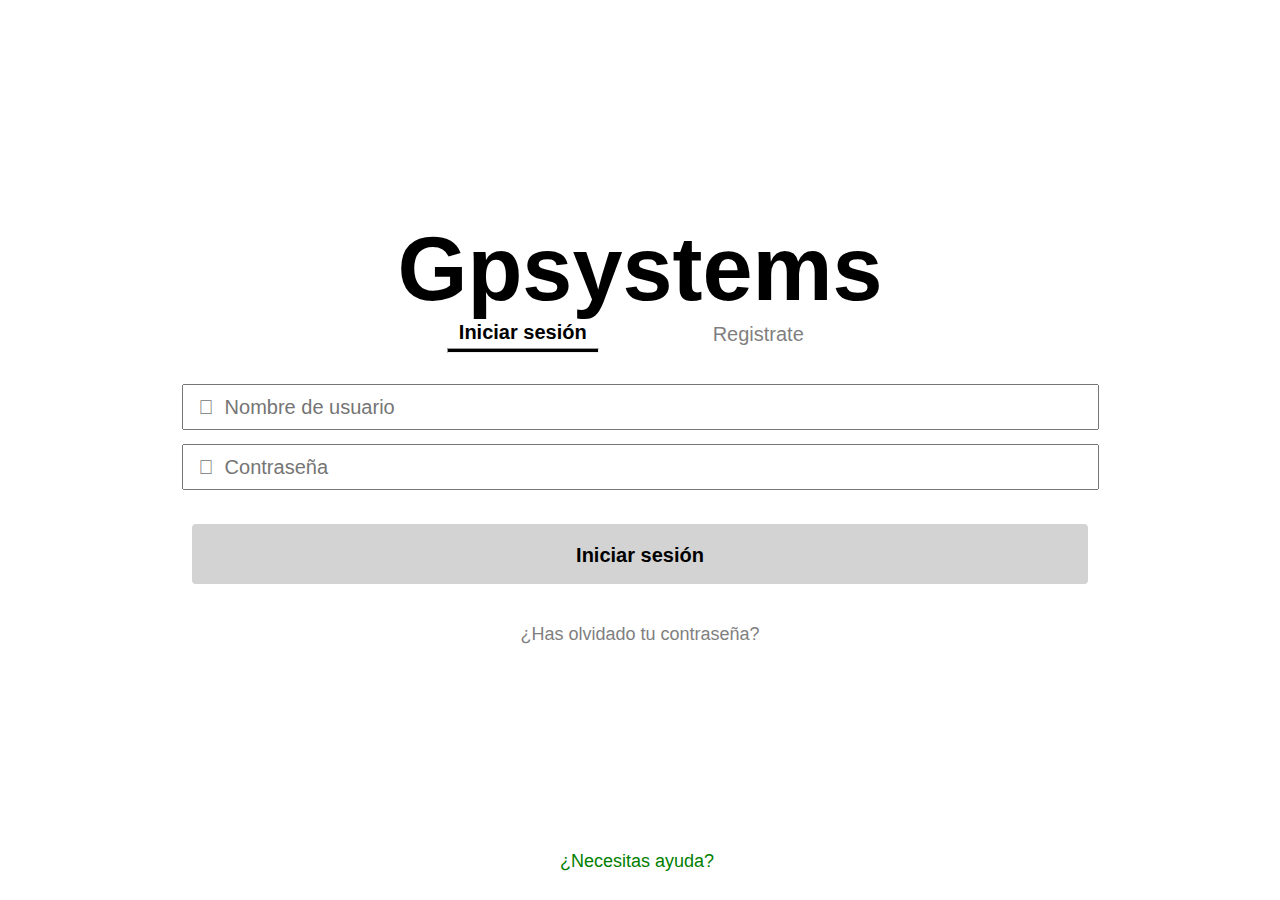
<file: html/index.html>
<!DOCTYPE html>
<html>

<head>
	<meta http-equiv="Content-Type" content="text/html; charset=UTF-8" />
	<title>Gpsystems</title>
	<link rel="stylesheet" href="styles.css?v=1.0">
	<link rel="icon" href="/images/icono.png">

	<link rel="stylesheet" href="http://cdnjs.cloudflare.com/ajax/libs/font-awesome/4.4.0/css/font-awesome.min.css">
</head>

<body>
	<script>
		function aviso() {
		  alert("\n\nIntroduzca el nombre de usuario y la constraseña con el que se registró, después pulse 'Iniciar sesión'.\n\nSi aun no se ha registrado pulse el botón 'Registrarte'.\n\nSi se ha olvidado de su contraseña pulse el botón '¿Has olvidado tucontraseña?'");
		}
		</script>
	<button class="aviso" onclick="aviso()">¿Necesitas ayuda?</button>
	<form method="POST" action="/cgi-bin/login.cgi"  class="full-form">
		<div class="container">
			<div class="inputs">
				<div class="title">
					<h1>Gpsystems</h1>
				</div>
				<div class="options">
					<a class="signin">
						<strong>Iniciar sesión</strong>
						<hr class="line" />
					</a>
					<a href="registro.html" class="register" style="color: #7f7f7f">
						Registrate
						<hr class="no-line" />
					</a>
				</div>
				<div class="fields">
					<div class="field">
						<input type="text" name="username" placeholder="&#xf007;  Nombre de usuario" required
							style="font-family: Roboto, Arial; font-style: normal"></input>
					</div>
					<div class="field">
						<input type="password" name="password" pattern=".{6,}" placeholder="&#xf023;  Contraseña"
							required style="font-family: Roboto, Arial; font-style: normal"></input>
					</div>
					<div class="button">
						<button class="btn" type="submit">
							<p><strong>Iniciar sesión</strong></p>
						</button>
					</div>
					<div class="button">
						<a href="rem_pwd.html" class="forget">¿Has olvidado tu contraseña?
						</a>
					</div>
				</div>
			</div>
		</div>
	</form>
</body>

</html>
</file>
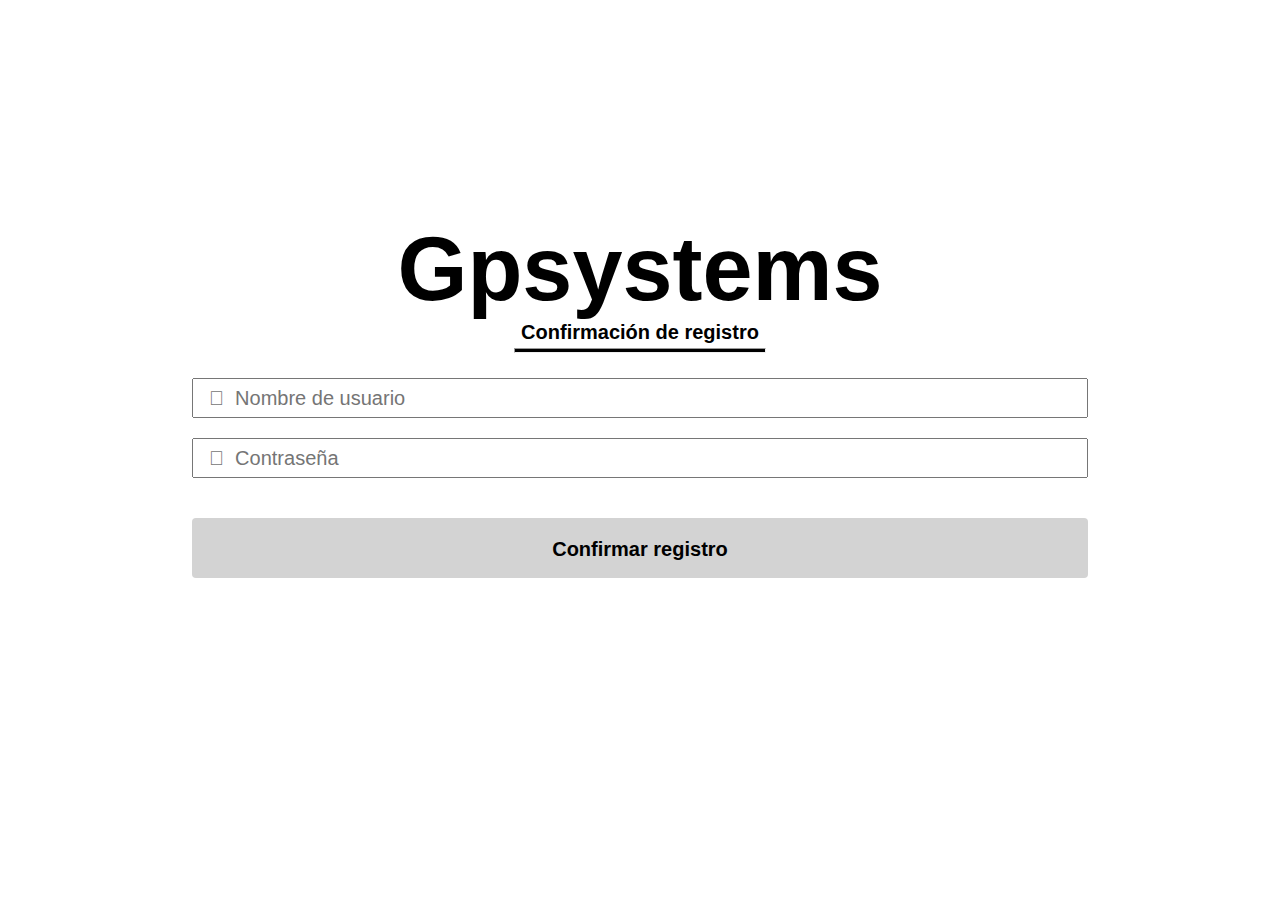
<file: html/activacion.html>
<html>

<head>
	<meta http-equiv="Content-Type" content="text/html; charset=UTF-8" />
	<title>Gpsystems</title>
	<link rel="stylesheet" href="styles.css?v=1.0"">
	<link rel="stylesheet" href="http://cdnjs.cloudflare.com/ajax/libs/font-awesome/4.4.0/css/font-awesome.min.css">
	<link rel="icon" href="/images/icono.png">

	<head>

	<body>
		<script>
			const p = new URLSearchParams(document.location.search);
			const user = p.get("user");
			document.addEventListener('DOMContentLoaded', init, false);
			function init() {
				document.getElementById("user").value = user;
			}
		</script>
		<form method="POST" action="/cgi-bin/activacuenta.cgi" class="full-form">

			<div class="container">
				<div class="inputs">
					<div class="title">
						<h1>Gpsystems</h1>
					</div>
					<div class="options">
						<a class="recover">
							<strong>Confirmación de registro</strong>
							<hr class="line2" />
						</a>
					</div>
					<div class="fields">
						<div class="field">
							<input type="text" name="id" placeholder="&#xf007;  Nombre de usuario" required
								style="font-family: Roboto, Arial; font-style: normal"></input>
						</div>
						<div class="field">
							<input type="password" name="password" pattern=".{6,}" placeholder="&#xf023;  Contraseña" required
								style="font-family: Roboto, Arial; font-style: normal"></input>
						</div>
						<div class="button">
							<button class="btn" type="submit">
								<p><strong>Confirmar registro</strong></p>
							</button>
						</div>
					</div>
				</div>
			</div>
		</form>
	</body>

</html>
</file>
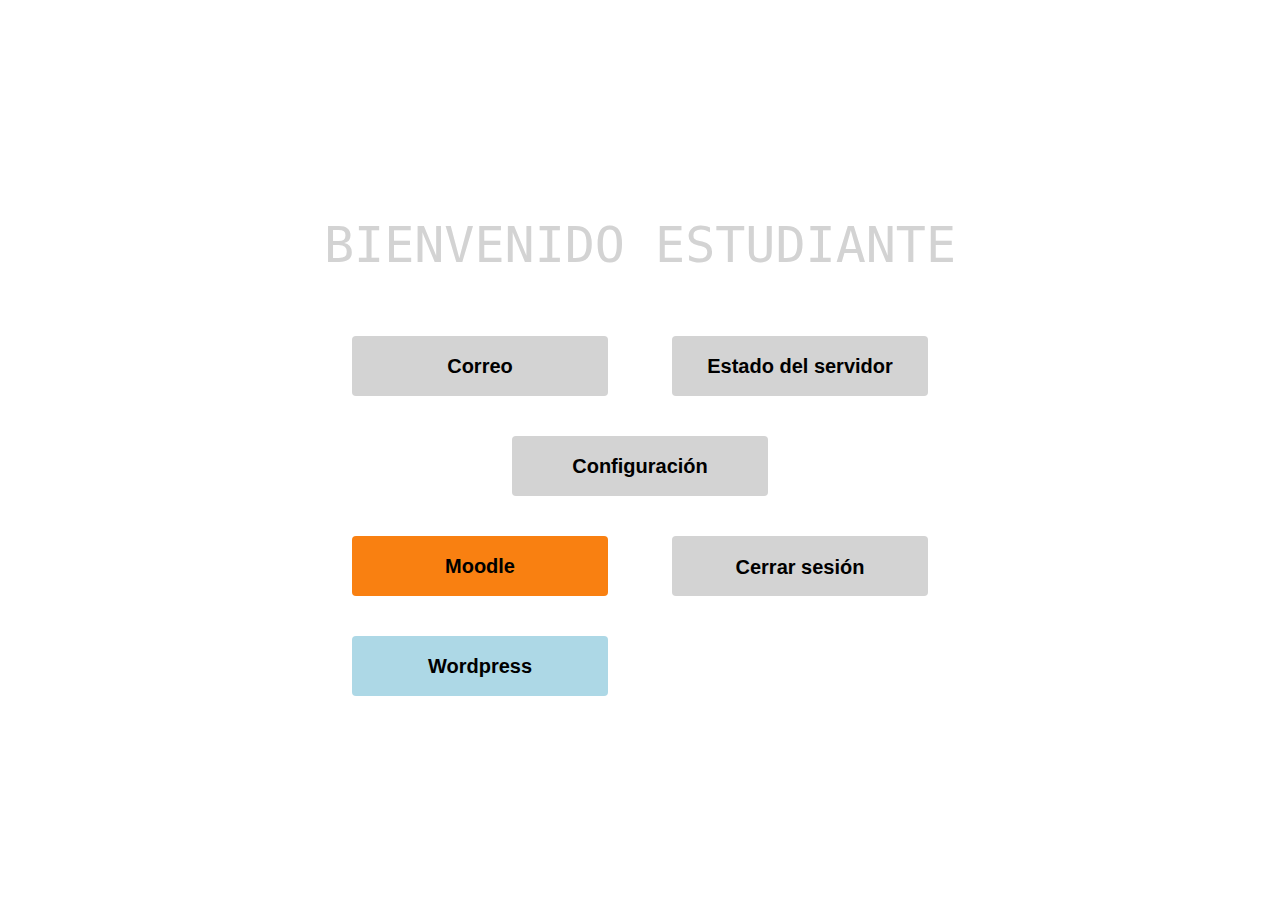
<file: html/admin.html>
<!DOCTYPE html>
<html>
  <head>
    <meta http-equiv="Content-Type" content="text/html; charset=UTF-8" />
    <title>Gpsystems</title>
    <link rel="stylesheet" href="styles.css?v=1.0">
  <link rel="icon" href="/images/icono.png">

  </head>
  <body>
    <form method="POST" action="/cgi-bin/cerrar_sesion.cgi"  class="full-form">
    <div class="container2">
      <div class="div-center">
        <div class="title2">
          <h1>BIENVENIDO ESTUDIANTE</h1>
        </div>
        <div class="button2">
          <div class="btn3">
            <a href="https://192.168.1.23/webmail" class="btn-half">
              <p><strong>Correo</strong></p>
            </a>
          </div>
          <div class="btn3">
            <a href="/cgi-bin/servicios.cgi" class="btn-half">
              <p><strong>Estado del servidor</strong></p>
            </a>
          </div>
        </div>
        <div class="button2">
          <div class="btn3">
            <a href="/settings.html" class="btn">
              <p><strong>Configuración</strong></p>
            </a>
          </div>
        </div>
        <div class="button2">
          <div class="btn3"   style="background-color: #f98011;">
            <a href="https://192.168.1.23/moodle" class="btn-half">
              <p><strong>Moodle</strong></p>
            </a>
          </div>
          <button class="btn3" type="submit">
            <p><strong>Cerrar sesión</strong></p>
          </button>
        </div>
        <div class="button2">
          <div class="btn3" style="background-color: lightblue;">
            <a href="https://192.168.1.23/wordpress" class="btn-half">
              <p><strong>Wordpress</strong></p>
            </a>
          </div>
          <div class="btn3" style="background-color: white;">
          </div>
        </div>
      </div>
  </form>
  </body>

</html>
</file>
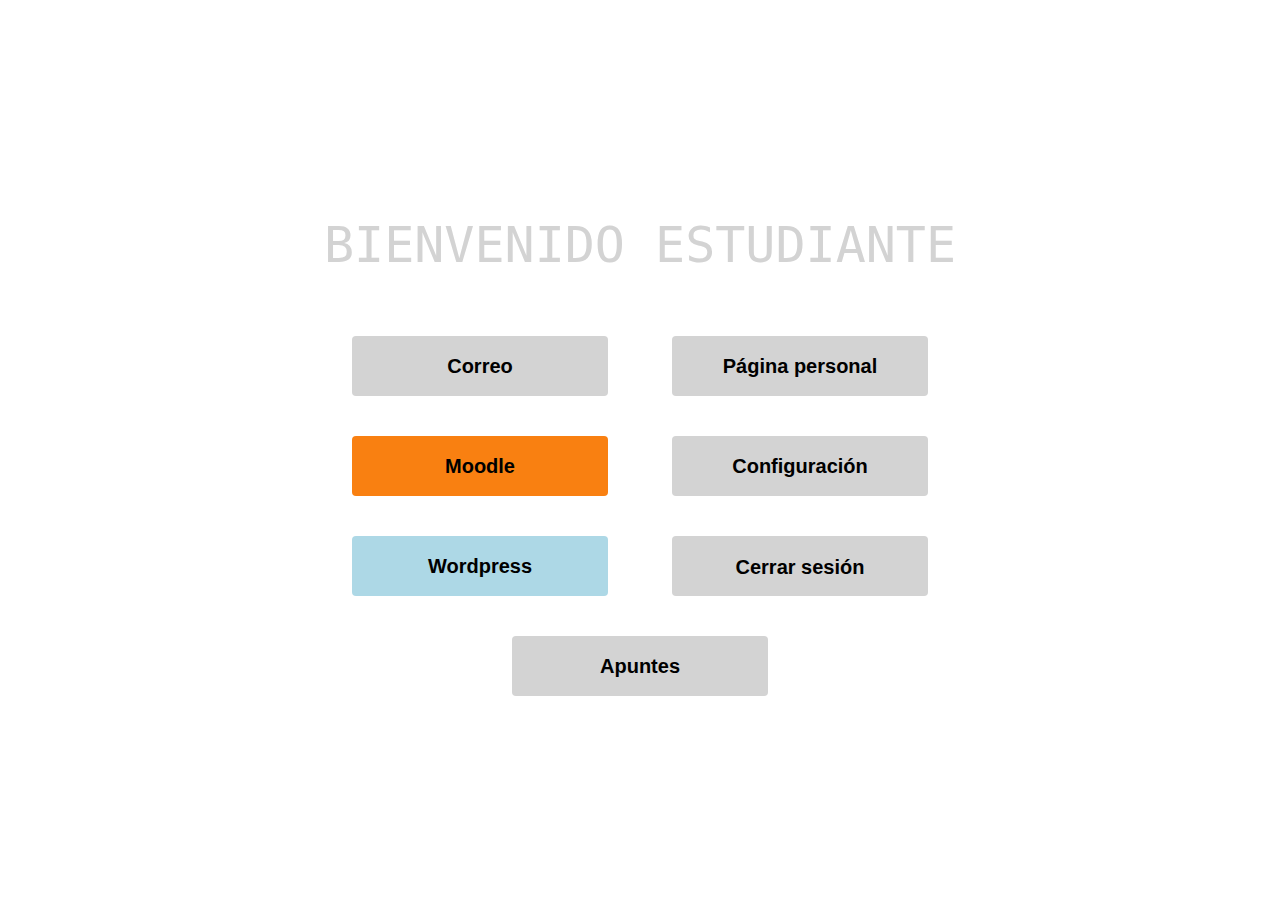
<file: html/estudiante.html>
<!DOCTYPE html>
<html>
  <head>
    <meta http-equiv="Content-Type" content="text/html; charset=UTF-8" />
    <title>Gpsystems</title>
    <link rel="stylesheet" href="styles.css?v=1.0">
  <link rel="icon" href="/images/icono.png">

  </head>
  <body>
    <form method="POST" action="/cgi-bin/cerrar_sesion.cgi"  class="full-form">
    <div class="container2">
      <div class="div-center">
        <div class="title2">
          <h1>BIENVENIDO ESTUDIANTE</h1>
        </div>
        <div class="button2">
          <div class="btn3">
            <a href="https://192.168.1.23/webmail" class="btn-half">
              <p><strong>Correo</strong></p>
            </a>
          </div>
          <div class="btn3">
            <a href="/principal_estudiante.html" class="btn-half">
              <p><strong>Página personal</strong></p>
            </a>
          </div>
        </div>
        <div class="button2">
          <div class="btn3"   style="background-color: #f98011;">
            <a href="https://192.168.1.23/moodle" class="btn-half">
              <p><strong>Moodle</strong></p>
            </a>
          </div>
          <div class="btn3">
            <a href="/settings.html" class="btn">
              <p><strong>Configuración</strong></p>
            </a>
          </div>
        </div>
        <div class="button2">
          <div class="btn3" style="background-color: lightblue;">
            <a href="https://192.168.1.23/wordpress" class="btn-half">
              <p><strong>Wordpress</strong></p>
            </a>
          </div>
          <button class="btn3" type="submit">
            <p><strong>Cerrar sesión</strong></p>
          </button>
        </div>
        <div class="button2">
            <div class="btn3">
                <a href="https://192.168.1.23/apuntes" class="btn-half">
                  <p><strong>Apuntes</strong></p>
                </a>
            </div>
        </div>
      </div>
      </div>
  </form>
  </body>

</html>
</file>
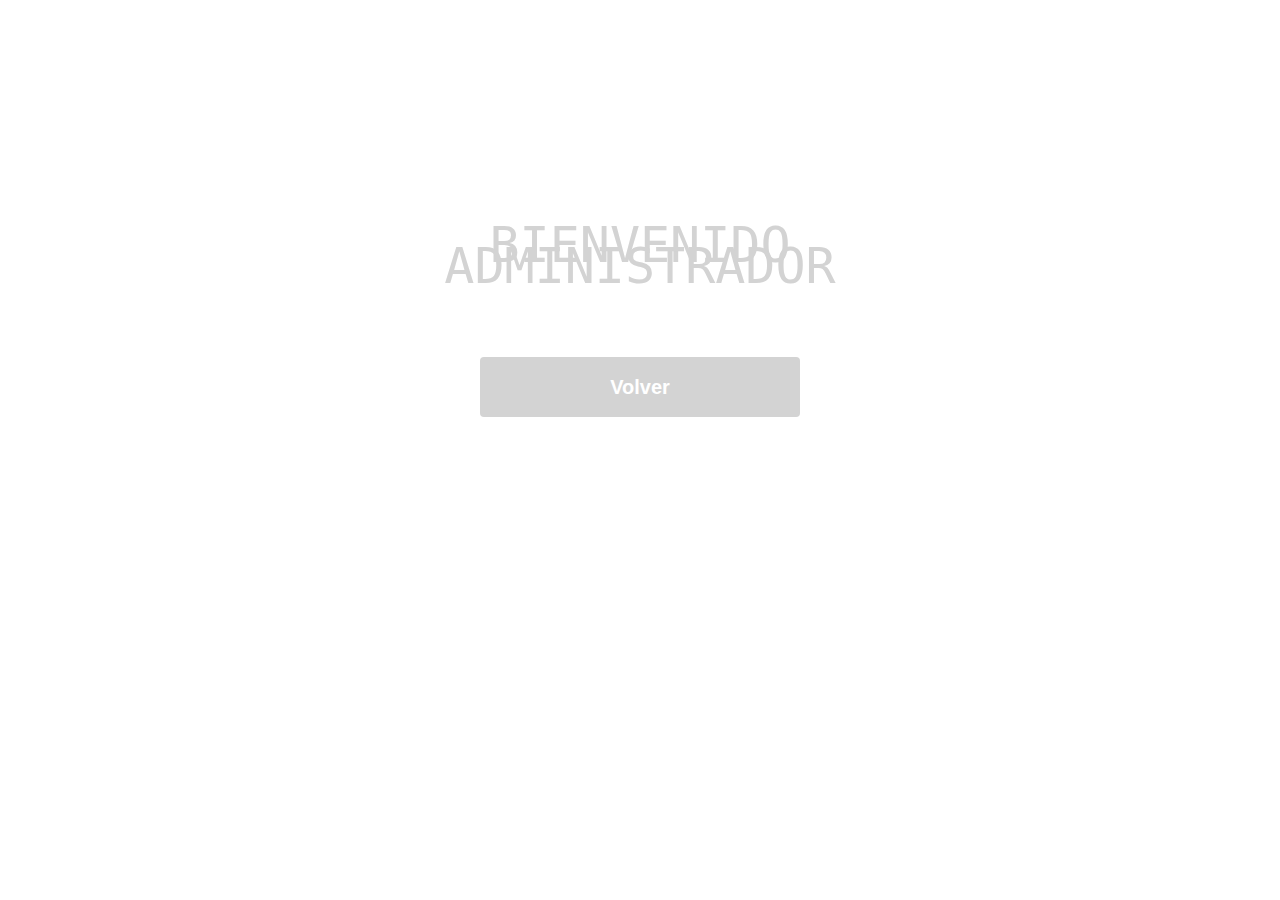
<file: html/principal_admin.html>
<!DOCTYPE html>
<html>

<head>
  <meta http-equiv="Content-Type" content="text/html; charset=UTF-8" />
  <title>Gpsystems</title>
  <link rel="stylesheet" href="styles.css?v=1.0">
  <link rel="icon" href="/images/icono.png">
</head>

<body>
  <form class="full-form">
    <div class="container2">
      <div class="div-center">
        <div class="title2">
          <h1>BIENVENIDO ADMINISTRADOR</h1>
        </div>
        <div class="button2">
          <div class="btn2">
            <a href="/admin.html" type="submit">
              <p><strong>Volver</strong></p>
          </a>
          </div>
        </div>
      </div>
  </form>
</body>

</html>
</file>
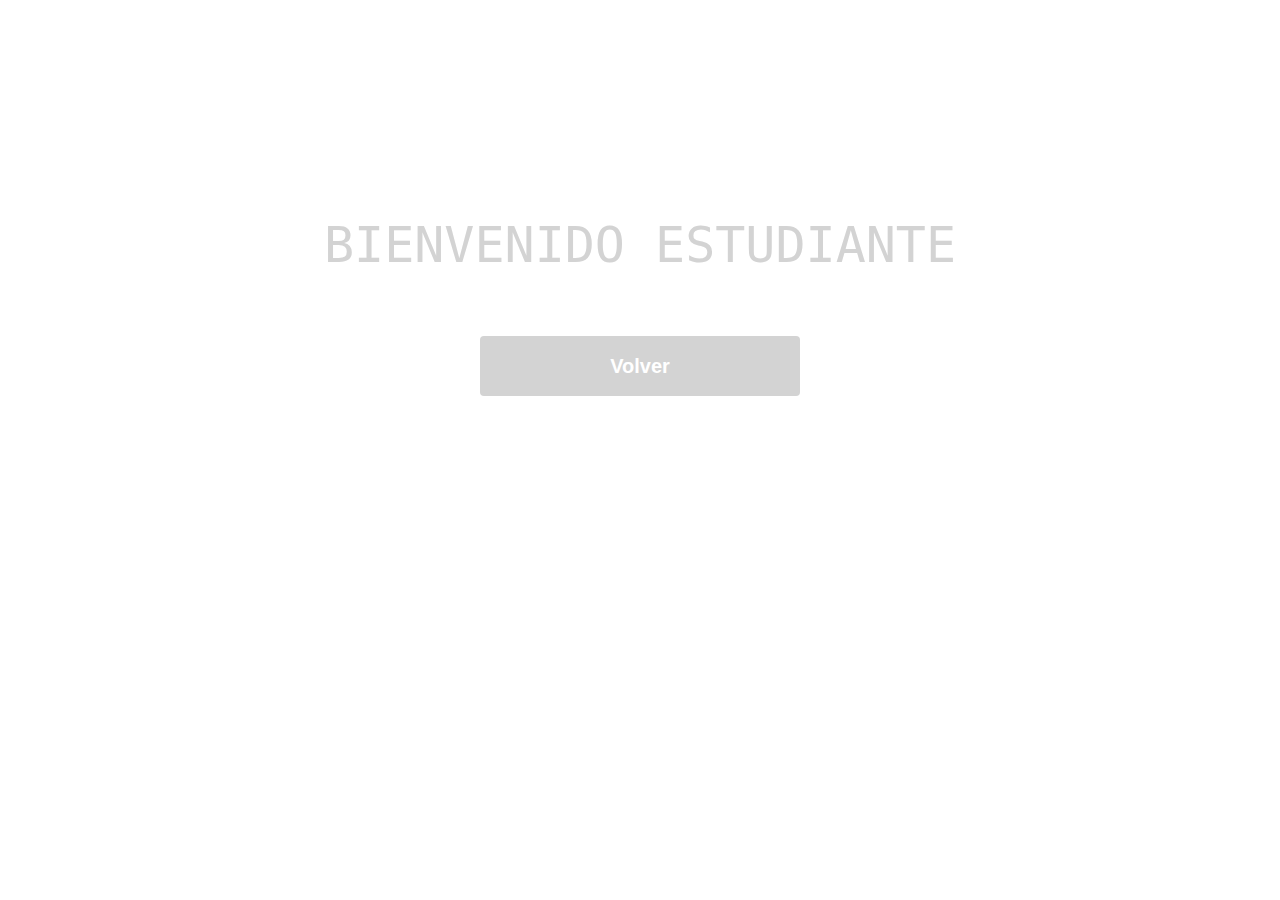
<file: html/principal_estudiante.html>
<!DOCTYPE html>
<html>

<head>
  <meta http-equiv="Content-Type" content="text/html; charset=UTF-8" />
  <title>Gpsystems</title>
  <link rel="stylesheet" href="styles.css?v=1.0">
  <link rel="icon" href="/images/icono.png">
</head>

<body>
  <form class="full-form">
    <div class="container2">
      <div class="div-center">
        <div class="title2">
          <h1>BIENVENIDO ESTUDIANTE</h1>
        </div>
        <div class="button2">
          <div class="btn2">
            <a href="/estudiante.html" type="submit">
              <p><strong>Volver</strong></p>
          </a>
          </div>
        </div>
      </div>
  </form>
</body>

</html>
</file>
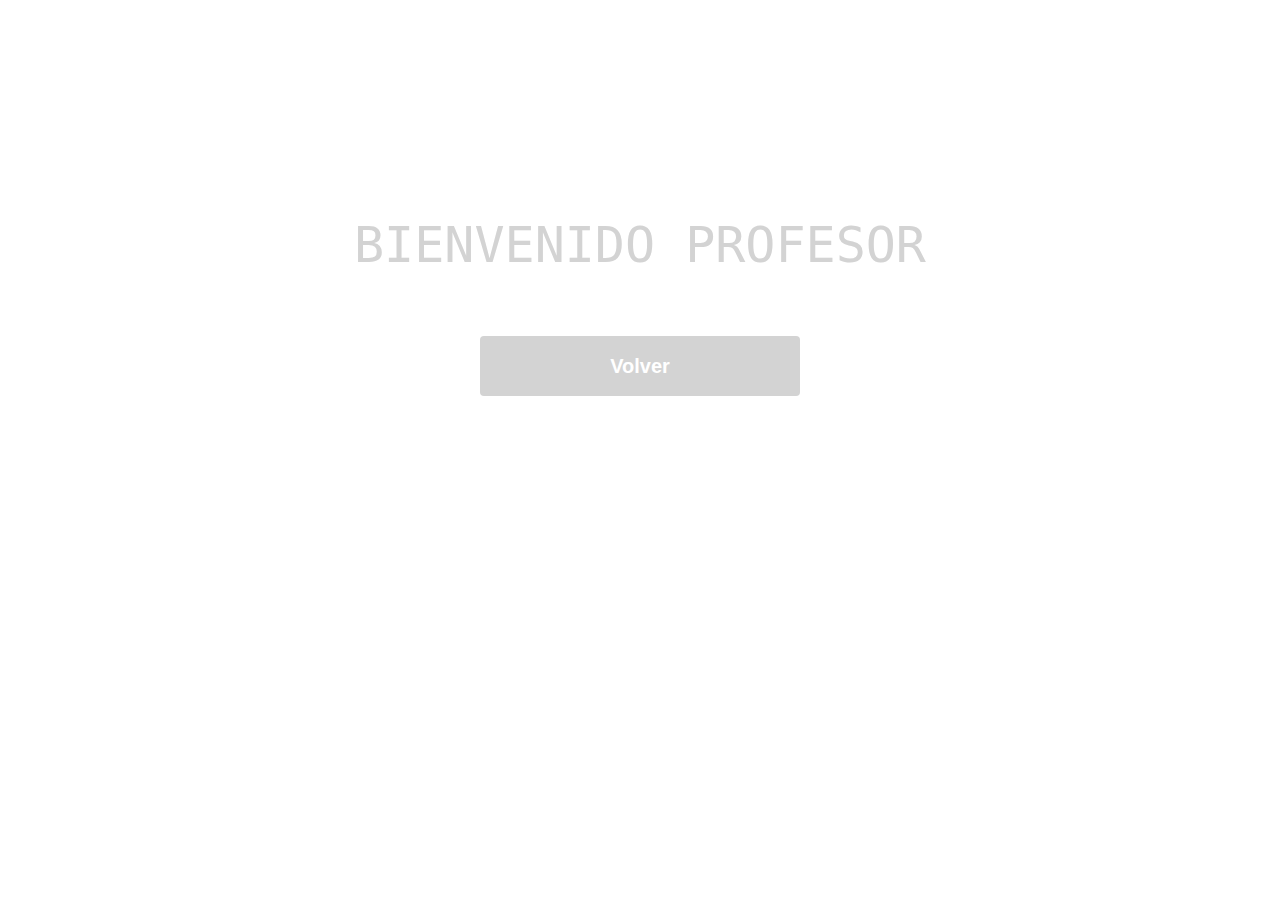
<file: html/principal_profesor.html>
<!DOCTYPE html>
<html>

<head>
  <meta http-equiv="Content-Type" content="text/html; charset=UTF-8" />
  <title>Gpsystems</title>
  <link rel="stylesheet" href="styles.css?v=1.0">
  <link rel="icon" href="/images/icono.png">
</head>

<body>
  <form class="full-form">
    <div class="container2">
      <div class="div-center">
        <div class="title2">
          <h1>BIENVENIDO PROFESOR</h1>
        </div>
        <div class="button2">
          <div class="btn2">
            <a href="/profesor.html" type="submit">
              <p><strong>Volver</strong></p>
          </a>
          </div>
        </div>
      </div>
  </form>
</body>

</html>
</file>
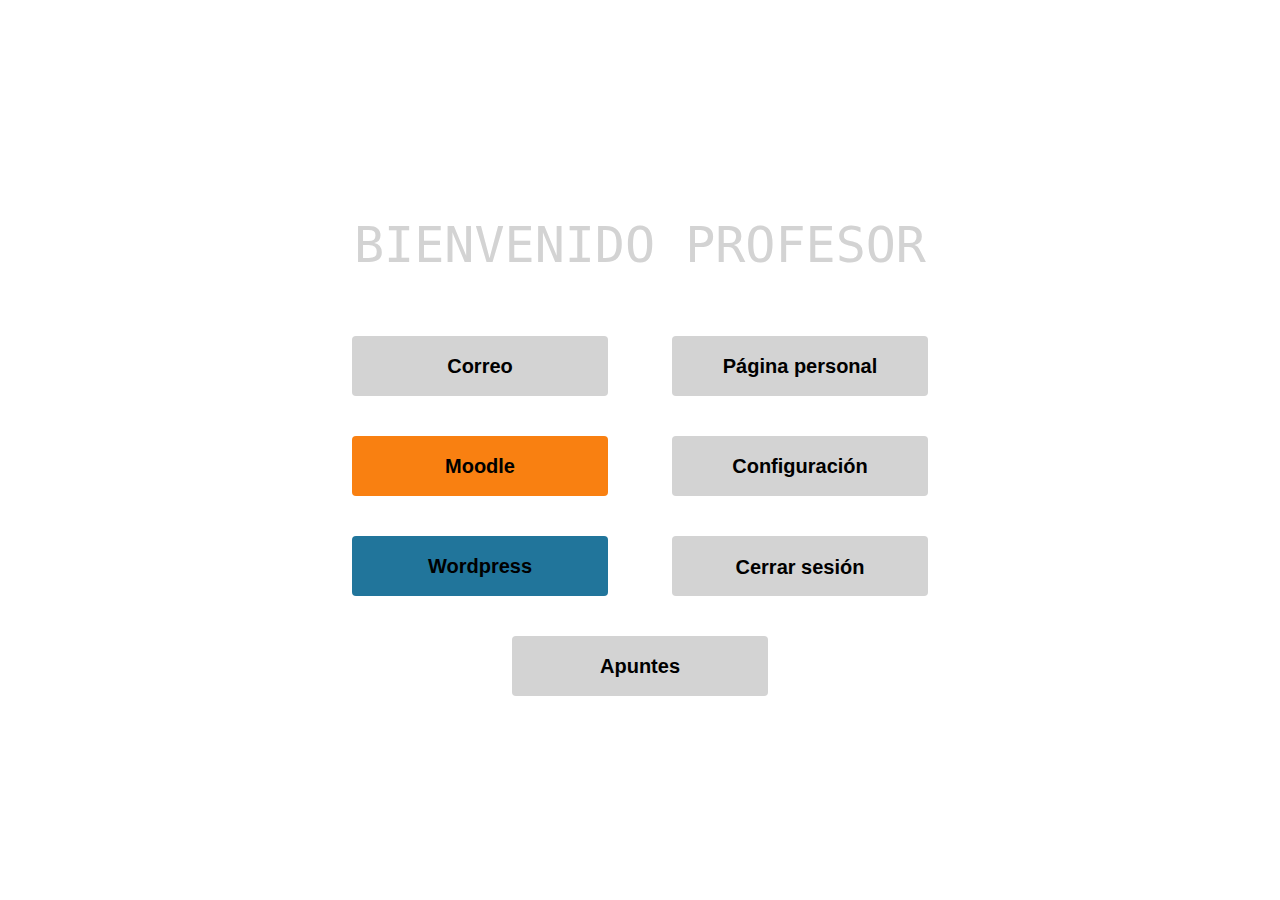
<file: html/profesor.html>
<!DOCTYPE html>
<html>
  <head>
    <meta http-equiv="Content-Type" content="text/html; charset=UTF-8" />
    <title>Gpsystems</title>
    <link rel="stylesheet" href="styles.css?v=1.0">
  <link rel="icon" href="/images/icono.png">

  </head>
  <body>
    <form method="POST" action="/cgi-bin/cerrar_sesion.cgi"  class="full-form">
    <div class="container2">
      <div class="div-center">
        <div class="title2">
          <h1>BIENVENIDO PROFESOR</h1>
        </div>
        <div class="button2">
          <div class="btn3">
            <a href="https://192.168.1.23/webmail" class="btn-half">
              <p><strong>Correo</strong></p>
            </a>
          </div>
          <div class="btn3">
            <a href="/principal_estudiante.html" class="btn-half">
              <p><strong>Página personal</strong></p>
            </a>
          </div>
        </div>
        <div class="button2">
          <div class="btn3"   style="background-color: #f98011;">
            <a href="https://192.168.1.23/moodle" class="btn-half">
              <p><strong>Moodle</strong></p>
            </a>
          </div>
          <div class="btn3">
            <a href="/settings.html" class="btn">
              <p><strong>Configuración</strong></p>
            </a>
          </div>
        </div>
        <div class="button2">
          <div class="btn3" style="background-color: #21759b;">
            <a href="https://192.168.1.23/wordpress" class="btn-half">
              <p><strong>Wordpress</strong></p>
            </a>
          </div>
          <button class="btn3" type="submit">
            <p><strong>Cerrar sesión</strong></p>
          </button>
        </div>
        <div class="button2">
            <div class="btn3">
                <a href="https://192.168.1.23/apuntes" class="btn-half">
                  <p><strong>Apuntes</strong></p>
                </a>
            </div>
        </div>
      </div>
      </div>
  </form>
  </body>

</html>
</file>
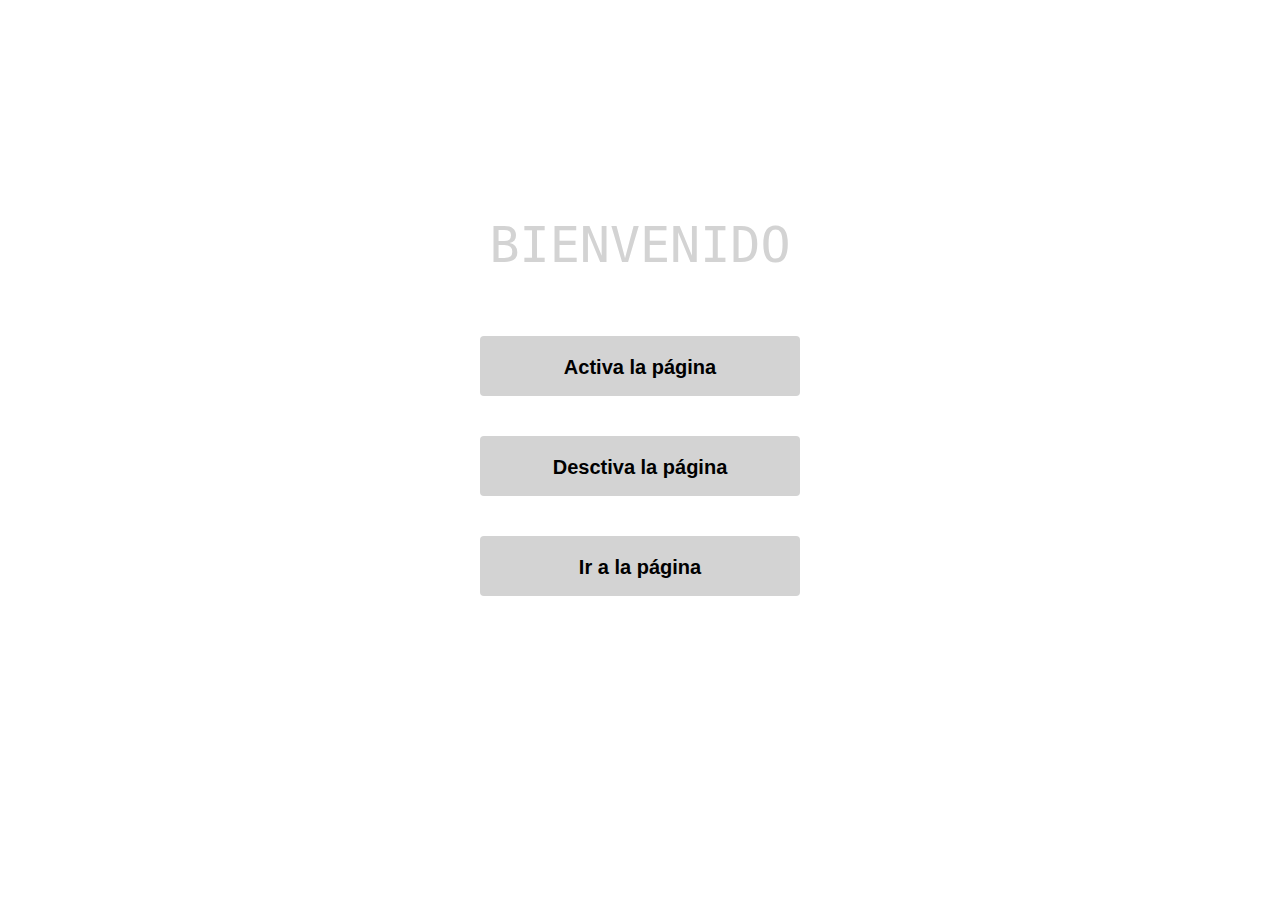
<file: html/profile.html>
<!DOCTYPE html>
<html>

<head>
	<meta http-equiv="Content-Type" content="text/html; charset=UTF-8" />
	<title>gpsystems</title>
	<link rel="stylesheet" href="styles.css?v=1.0">
	<link rel="icon" href="/images/icon.png">

</head>

<body>
	<form class="full-form">
		<div class="container2">
			<div class="div-center">
				<div class="title2">
					<h1>BIENVENIDO</h1>
				</div>
				<form method="POST" action="/cgi-bin/activa_pag.cgi">
					<div class="button2">
						<button class="btn2" type="submit">
							<p><strong>Activa la página</strong></p>
						</button>
					</div>
				</form>
				<form method="POST" action="/cgi-bin/desact_pag.cgi">
					<div class="button2">
						<button class="btn2" type="submit">
							<p><strong>Desctiva la página</strong></p>
						</button>
					</div>
				</form>
				<form method="POST" action="/cgi-bin/redirect_pag.cgi">
					<div class="button2">
						<button class="btn2" type="submit">
							<p><strong>Ir a la página</strong></p>
						</button>
					</div>
				</form>

			</div>
	</form>
</body>

</html>
</file>
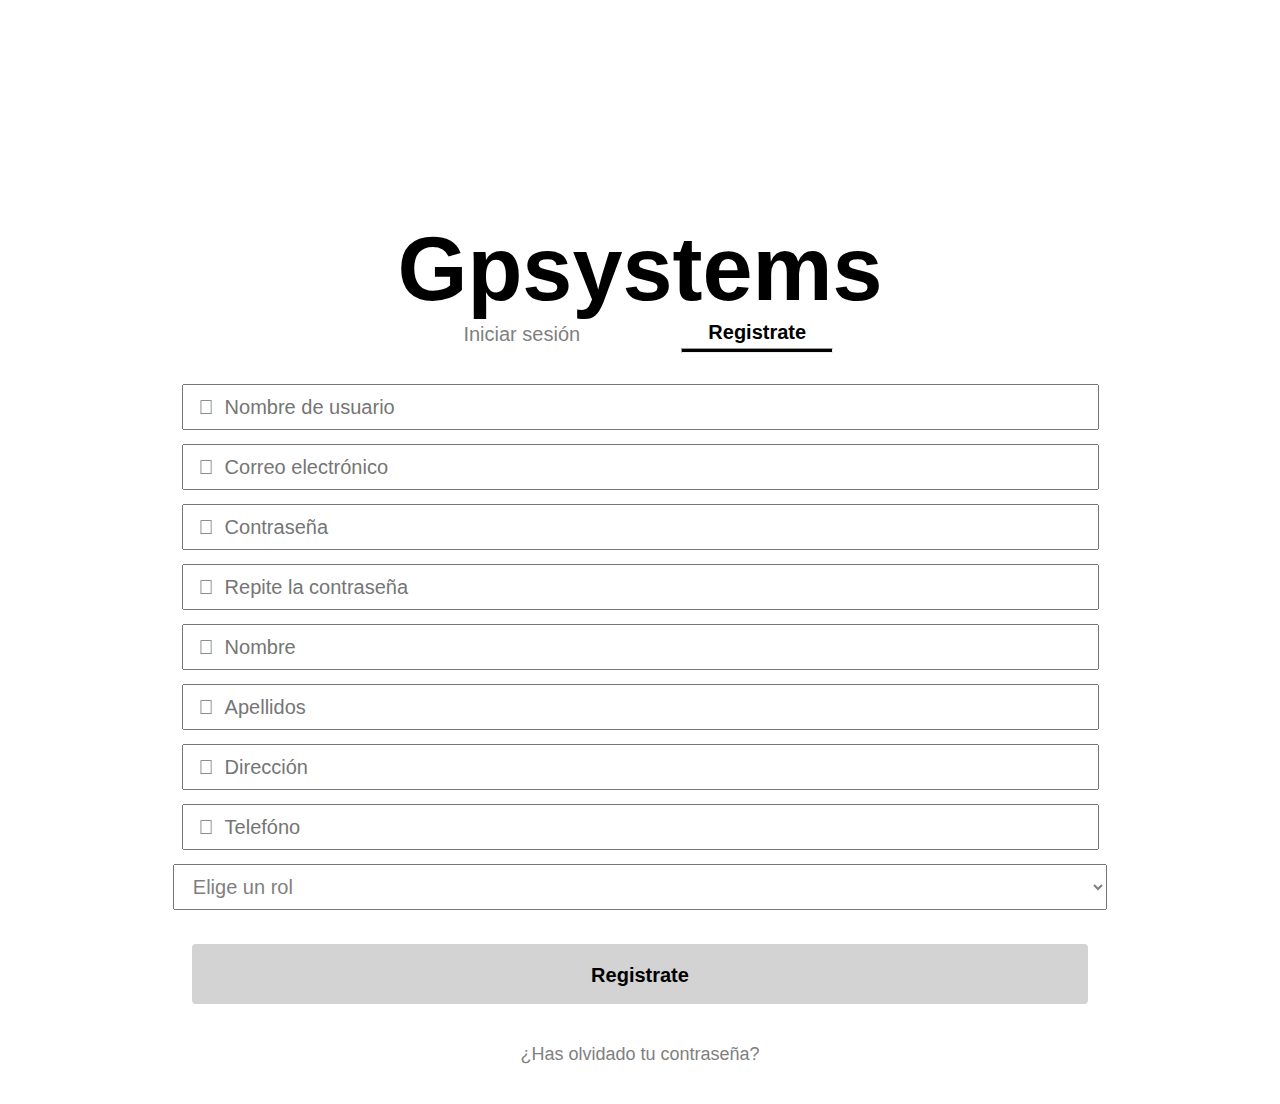
<file: html/registro.html>
<!DOCTYPE html>
<html>

<head>
	<meta http-equiv="Content-Type" content="text/html; charset=UTF-8" />
	<title>Gpsystems</title>
        <link rel="stylesheet" href="styles.css?v=1.0">
	<link rel="stylesheet" href="http://cdnjs.cloudflare.com/ajax/libs/font-awesome/4.4.0/css/font-awesome.min.css">
	<link rel="icon" href="/images/icono.png">
</head>

<body>
	<form method="POST" action="/cgi-bin/registro.cgi"  class="full-form">
		<div class="container">
			<div class="inputs">
				<div class="title">
					<h1>Gpsystems</h1>
				</div>
				<div class="options">
					<a href="index.html" class="signin" style="color: #7f7f7f">
						Iniciar sesión
						<hr class="no-line" />
					</a>
					<a class="register">
						<strong>Registrate</strong>
						<hr class="line" />
					</a>
				</div>
				<div class="fields">
					<div class="field">
						<input type="text" name="id" placeholder="&#xf007;  Nombre de usuario" required
							style="font-family: Roboto, Arial; font-style: normal"></input>
					</div>
					<div class="field">
						<input type="text" name="email" placeholder="&#xf0e0;  Correo electrónico" required
							style="font-family: Roboto, Arial; font-style: normal"></input>
					</div>
					<div class="field">
						<input type="password" name="password" pattern=".{6,}" placeholder="&#xf023;  Contraseña" required
							style="font-family: Roboto, Arial; font-style: normal"></input>
					</div>
					<div class="field">
						<input type="password" name="Rpassword" pattern=".{6,}" placeholder="&#xf023;  Repite la contraseña"
							required style="font-family: Roboto, Arial; font-style: normal"></input>
					</div>
					<div class="field">
						<input type="text" name="name" placeholder="&#xf007;  Nombre" required
							style="font-family: Roboto, Arial; font-style: normal"></input>
					</div>
					<div class="field">
						<input type="text" name="surname" placeholder="&#xf007;  Apellidos" required
							style="font-family: Roboto, Arial; font-style: normal"></input>
					</div>
					<div class="field">
						<input type="text" name="address" placeholder="&#xf124;  Dirección"
							style="font-family: Roboto, Arial; font-style: normal"></input>
					</div>
					<div class="field">
						<input type="text" name="phone" placeholder="&#xf095;  Telefóno"
							style="font-family: Roboto, Arial; font-style: normal"></input>
					</div>
					<div class="field">
						<select name="role" required>
							<option value="" selected disabled>Elige un rol</option>
							<option value="1">Profesor</option>
							<option value="2">Alumno</option>
						</select>
					</div>
					<div class="button">
						<button class="btn" type="submit">
							<p><strong>Registrate</strong></p>
						</button>
					</div>
					<div class="button">
						<a href="rem_pwd.html" class="forget">¿Has olvidado tu contraseña?
						</a>
					</div>
				</div>
			</div>
		</div>
	</form>
</body>

</html>
</file>
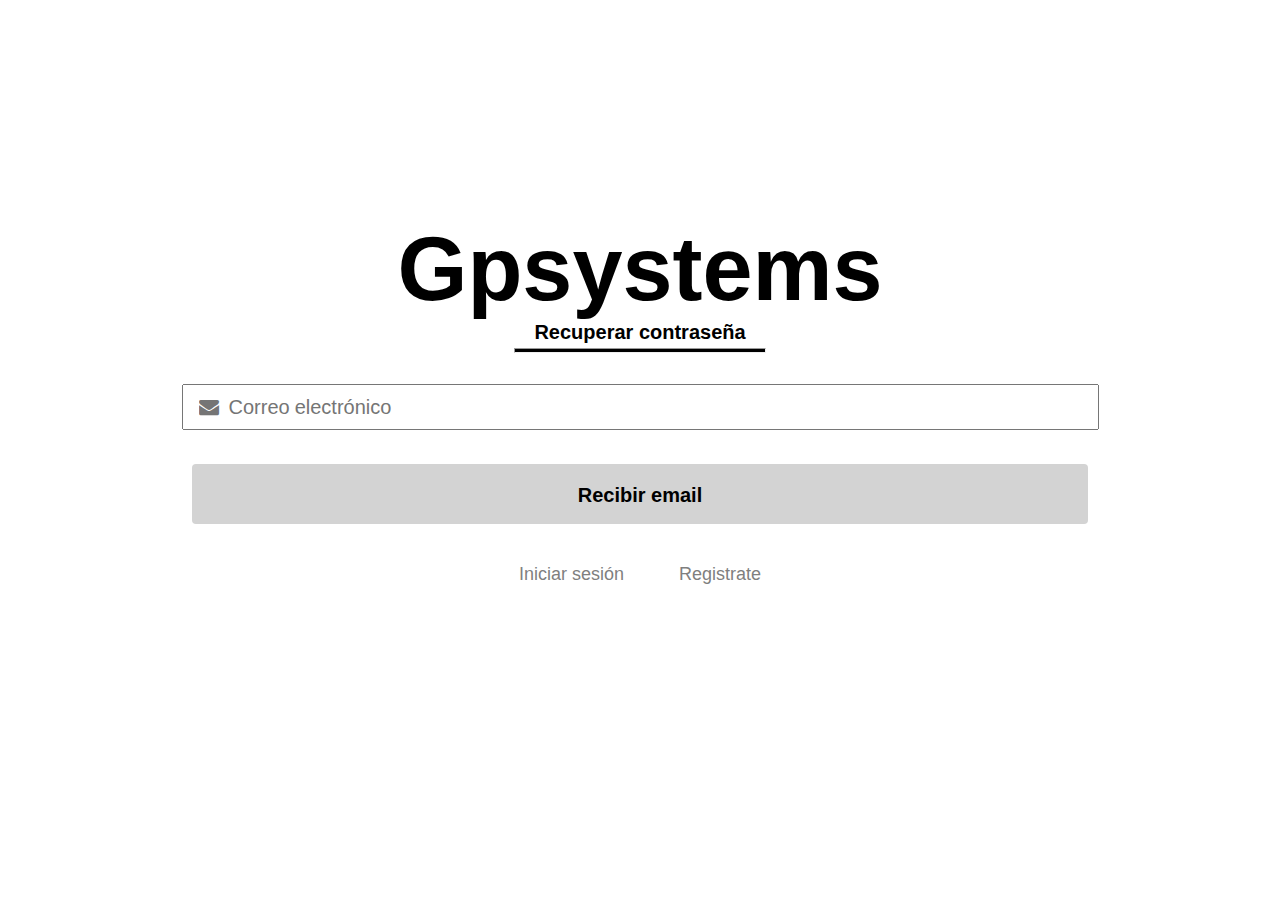
<file: html/rem_pwd.html>
<!DOCTYPE html>
<html>

<head>
    <meta charset="utf-8">
    <title>Gpsystems </title>
    <link rel="stylesheet" href="styles.css?v=1.0">
    <link rel="stylesheet" href="http://cdnjs.cloudflare.com/ajax/libs/font-awesome/4.4.0/css/font-awesome.min.css">
    <link rel="icon" href="/images/icono.png">
</head>

<body>
    <form action="/cgi-bin/olvidocontra.cgi" method="POST"  class="full-form">
        <div class="container">
            <div class="inputs">
                <div class="title">
                    <h1>Gpsystems</h1>
                </div>
                <div class="options">
                    <a class="recover">
                        <strong>Recuperar contraseña</strong>
                        <hr class="line2" />
                    </a>
                </div>
                <div class="fields">
                    <div class="field">
                        <input type="text" name="email" placeholder="&#xf0e0;  Correo electrónico" required
                            style="font-family: FontAwesome, Arial; font-style: normal"></input>
                    </div>
                    <div class="button">
                        <button class="btn" type="submit">
                            <p><strong>Recibir email</strong></p>
                        </button>
                    </div>
                    <div class="button">
                        <a href="index.html" class="forget mar-right">Iniciar sesión
                        </a>
                        <a href="registro.html" class="forget mar-left">Registrate
                        </a>
                    </div>
                </div>
            </div>
        </div>
    </form>
</body>

</html>
</file>
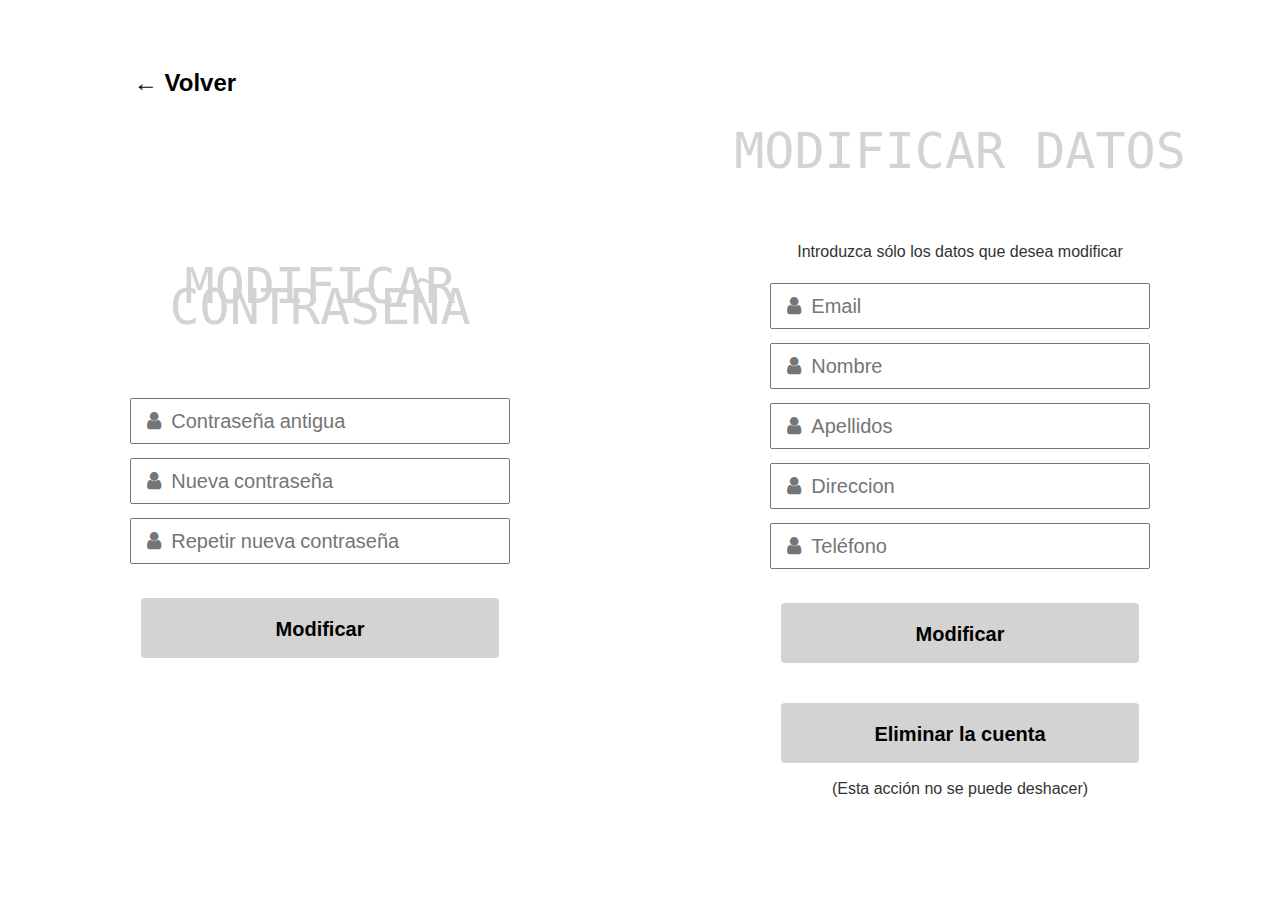
<file: html/settings.html>
<!DOCTYPE html>
<html>

<head>
	<meta http-equiv="Content-Type" content="text/html; charset=UTF-8" />
	<title>Gpsystems</title>
	<link rel="stylesheet" href="styles.css?v=1.0">
	<link rel="stylesheet" href="http://cdnjs.cloudflare.com/ajax/libs/font-awesome/4.4.0/css/font-awesome.min.css">
	<link rel="icon" href="/images/icono.png">

</head>

<body>
	<div class="back-div">
		<p><a href="javascript:history.back()"><strong> ← Volver</strong></a></p>
	</div>
	<form class="full-form">
		<div class="container3">
			<div class="div-center2">
				<form method="POST" action="/usr/lib//cgi-bin/cambiar_contraseña.cgi">
					<div class="title2">
						<h1>MODIFICAR CONTRASEÑA</h1>
					</div>
					<div class="field">
						<input type="password" name="OPwd" placeholder="&#xf007;  Contraseña antigua" required
							style="font-family: FontAwesome, Arial; font-style: normal"></input>
					</div>
					<div class="field">
						<input type="password" name="NPwd" placeholder="&#xf007;  Nueva contraseña" required
							style="font-family: FontAwesome, Arial; font-style: normal"></input>
					</div>
					<div class="field">
						<input type="password" name="NRPwd" placeholder="&#xf007;  Repetir nueva contraseña" required
							style="font-family: FontAwesome, Arial; font-style: normal"></input>
					</div>
					<div class="button">
						<button class="btn" type="submit">
							<p><strong>Modificar</strong></p>
						</button>
					</div>
				</form>
			</div>
			<div class="div-center3">
				<form action="/cgi-bin/cambiar_datos.cgi" method="POST">
					<div class="title2">
						<h1>MODIFICAR DATOS</h1>
					</div>
					<p>Introduzca sólo los datos que desea modificar</p>
					<div class="field">
						<input type="text" name="email" placeholder="&#xf007;  Email" required
							style="font-family: FontAwesome, Arial; font-style: normal"></input>
					</div>
					<div class="field">
						<input type="text" name="name" placeholder="&#xf007;  Nombre" required
							style="font-family: FontAwesome, Arial; font-style: normal"></input>
					</div>
					<div class="field">
						<input type="text" name="surname" placeholder="&#xf007;  Apellidos" required
							style="font-family: FontAwesome, Arial; font-style: normal"></input>
					</div>
					<div class="field">
						<input type="text" name="address" placeholder="&#xf007;  Direccion" required
							style="font-family: FontAwesome, Arial; font-style: normal"></input>
					</div>
					<div class="field">
						<input type="text" name="phone" placeholder="&#xf007;  Teléfono" required
							style="font-family: FontAwesome, Arial; font-style: normal"></input>
					</div>
					<div class="button">
						<button class="btn" type="submit">
							<p><strong>Modificar</strong></p>
						</button>
					</div>
				</form>
				<form action="/cgi-bin/eliminar.cgi" method="POST">
					<div class="button">
						<button class="btn" type="submit">
							<p><strong>Eliminar la cuenta</strong></p>
						</button>
						<p>(Esta acción no se puede deshacer)</p>
					</div>
				</form>
			</div>
		</div>
	</form>
</body>
</file>
<file: html/styles.css>
html,
body {
    font-family: sans-serif;
    line-height: 1.3rem;
    color: #333;
    width: 100%;
    height: 100%;
    min-height: 100%;
    min-height: 100%;
    margin: 0;
}

.aviso {
    position: absolute;
    top: 850px;
    right: 560px;
    border: 0;
    background-color: white;
    font-size: 18px;
    color: green;
}
.full-form {
    height: 100%;
    width: 100%;
}

.container {
    width: 100%;
    height: auto;
    overflow: hidden;
}

.container2 {
    width: 100%;
    height: 100%;
    overflow: hidden;
    display: flex;
    justify-content: center;
    align-items: center;
}

.container3 {
    width: 100%;
    height: 100%;
    overflow: hidden;
    display: flex;
    align-items: center;
}

a {
    text-decoration: none;
    color: white;
}

img {
    position: absolute;
    z-index: -1;
}

.img-moon {
    width: 100%;
}

.inputs {
    background-color: white;
    margin-top: 0px;
    float: right;
    height: 100%;
    width: 100%;
    text-align: center;
}

.title {
    margin-top: 20%;
}

.title h1 {
    color: black;
    font-family: Arial;
    font-size: 90px;
    font-style: normal;
    font-variant: normal;
    font-weight: 700;
    line-height: 26.4px;
    margin-bottom: 40px;
}

.options .signin {
    display: inline-block;
    margin-left: 50px;
    text-align: center;
    background-color: white;
    border: 0;
    font-size: 20px;
    color: black;
}

.options .register {
    display: inline-block;
    margin-right: 50px;
    text-align: center;
    background-color: white;
    border: 0;
    font-size: 20px;
    color: black;
}

.options .recover {
    display: inline-block;
    text-align: center;
    background-color: white;
    border: 0;
    font-size: 20px;
    color: black;
}

.options .line {
    margin: 5px;
    height: 3px;
    width: 150px;
    background: black;
}

.options .line2 {
    margin: 5px;
    height: 3px;
    width: 250px;
    background: black;
}

.options .no-line {
    margin: 5px;
    height: 3px;
    width: 150px;
    background: white;
    border: 0;
}

.options .register {
    display: inline-block;
    margin-left: 70px;
    text-align: center;
    background-color: white;
    border: 0;
    font-size: 20px;
}

.fields {
    margin-top: 10px;
	
}

.field {
    margin-top: 20px;
    font-size: 20px;
    height: 40px;
}

.field input {
    font-size: 20px;
    width: 70%;
    height: 100%;
    padding-left: 15px;
}

.field select {
    font-size: 20px;
    width: 73%;
    height: 115%;
    padding-left: 15px;
    color: #7f7f7f;
}

.button {
    margin-top: 40px;
    height: 60px;
}

.btn {
    background-color: lightgrey;
    color: black;
    border: 0;
    padding: 0;
    border-radius: 4px;
    font-size: 20px;
    width: 70%;
    height: 100%;
}

.forget {
    margin-top: -25px;
    border: 0;
    background-color: white;
    font-size: 18px;
    color: #7f7f7f;
}

.mar-right {
    margin-right: 25px;
}

.mar-left {
    margin-left: 25px;
}

.title2 {
    margin-top: 10%;
}

.title2 h1 {
    color: lightgrey;
    font-family: monospace;
    font-weight: 200;
    font-size: 50px;
    margin-bottom: 80px;
}

.div-center {
    border-radius: 30px;
    text-align: center;
    vertical-align: middle;
    background-color: white;
    width: 50%;
    height: 62%;
}
.div-center2 {
    border-radius: 30px;
    text-align: center;
    vertical-align: middle;
    background-color: white;
    margin-left: 5%;
    margin-right: 5%;
    width: 40%;
    height: 50%;
}
.div-center3 {
    border-radius: 30px;
    text-align: center;
    vertical-align: middle;
    background-color: white;
    margin-left: 5%;
    margin-right: 5%;
    width: 40%;
    height: 80%;
}

.button2 {
    margin-top: 40px;
    height: 60px;
    display: flex;
    justify-content: center;
}

.btn2 {
    background-color: lightgrey;
    color: black;
    border: 0;
    padding: 0;
    border-radius: 4px;
    font-size: 20px;
    width: 50%;
    height: 100%;
}

.btn3 {
    background-color: lightgrey;
    color: black;
    border: 0;
    padding: 0;
    border-radius: 4px;
    font-size: 20px;
    width: 40%;
    height: 100%;
    margin-left: 5%;
    margin-right: 5%;
}
.btn-half {
    color:black

}

.back-div {
    position: absolute;
    margin-top: 60px;
    margin-left: 85px;
    width: 200px;
    height: 50px;
    background-color: white;
    border-radius: 10px;
    display: flex;
    justify-content: center;
    align-items: center;
}

.back-div a {
    color: black;
    font-size: 24px;
    width: 100%;
    height: 100%;
}

.red {
    background-color: red;
}
.green {
    background-color: green;
}
</file>
